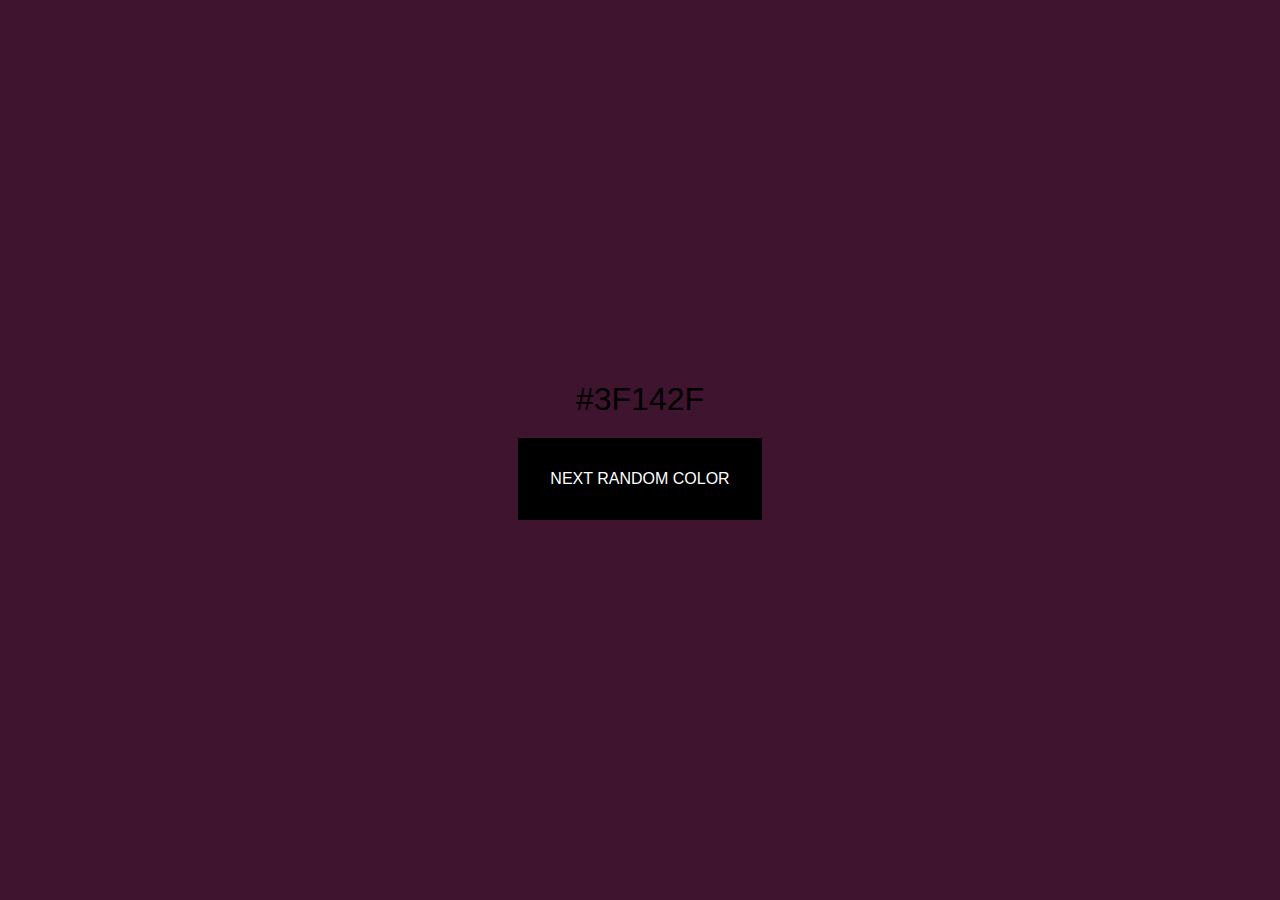
<file: Background Generator/index.html>
<!DOCTYPE html>
<html lang="en">
<head>
    <meta charset="UTF-8">
    <meta name="viewport" content="width=device-width, initial-scale=1.0">
    <title>Random Color Generator</title>
    <link rel="stylesheet" href="style.css">
</head>
<body>

    <div class="container">
        <p id="hexColor"></p>
        <a>Next Random Color</a>
    </div>

    <script src="script.js"></script>
    
</body>
</html>
</file>
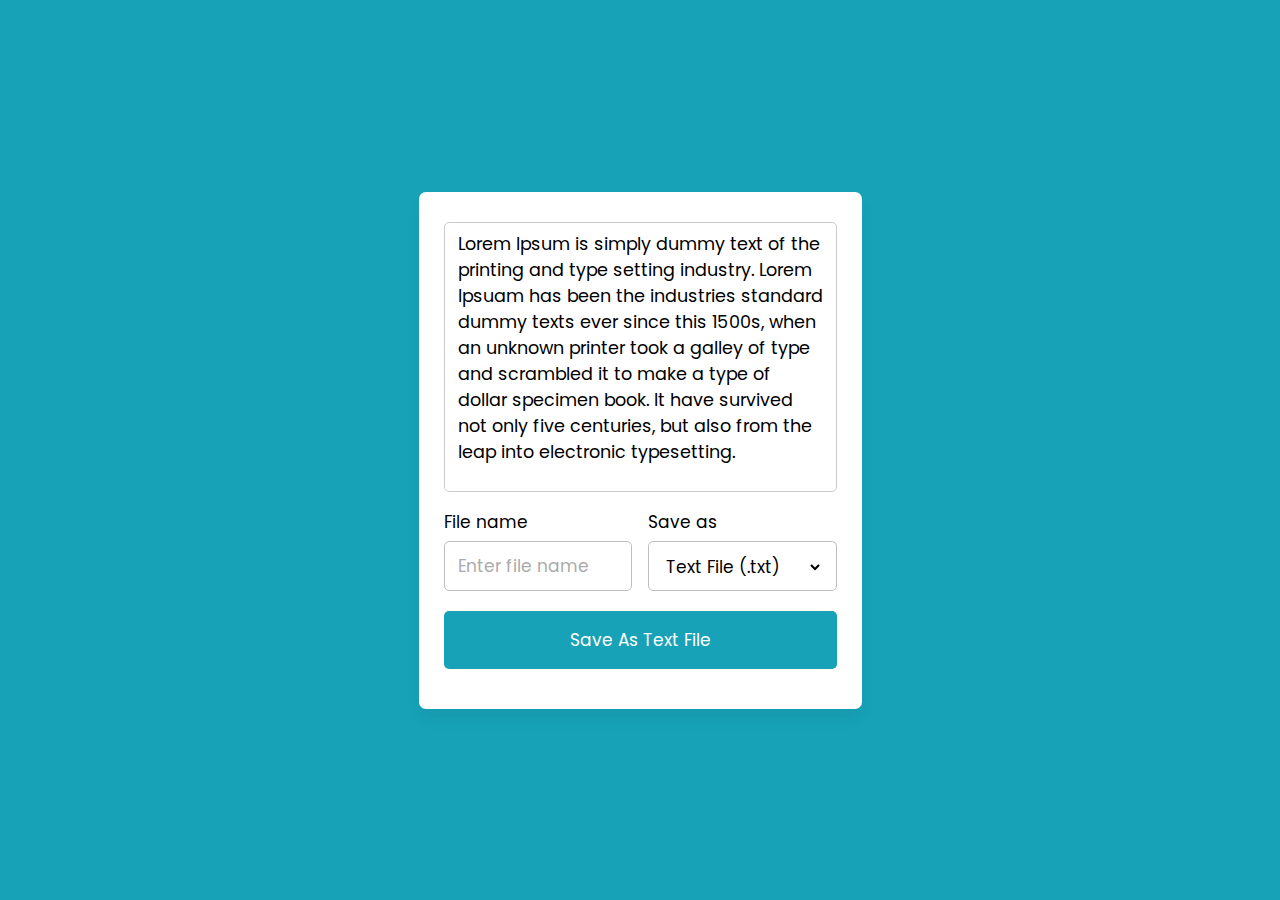
<file: File Convertor/index.html>
<!DOCTYPE html>
<!-- Coding By CodingNepal - youtube.com/codingnepal -->
<html lang="en" dir="ltr">
  <head>
    <meta charset="utf-8">
    <title>Save Text As File JavaScript | CodingNepal</title>
    <link rel="stylesheet" href="style.css">
    <meta name="viewport" content="width=device-width, initial-scale=1.0">
    <script src="script.js" defer></script>
  </head>
  <body>
    <div class="wrapper">
      <textarea spellcheck="false" placeholder="Enter something to save" required>Lorem Ipsum is simply dummy text of the printing and type setting industry. Lorem Ipsuam has been the industries standard dummy texts ever since this 1500s, when an unknown printer took a galley of type and scrambled it to make a type of dollar specimen book. It have survived not only five centuries, but also from the leap into electronic typesetting.</textarea>
      <div class="file-options">
        <div class="option file-name">
          <label>File name</label>
          <input type="text" spellcheck="false" placeholder="Enter file name">
        </div>
        <div class="option save-as">
          <label>Save as</label>
          <div class="select-menu">
            <select>
              <option value="text/plain">Text File (.txt)</option>
              <option value="text/javascript">JS File (.js)</option>
              <option value="text/html">HTML File (.html)</option>
              <option value="image/svg+xml">SVG File (.svg)</option>
              <option value="application/msword">Doc File (.doc)</option>
              <option value="application/vnd.ms-powerpoint">PPT File (.ppt)</option>
            </select>
          </div>
        </div>
      </div>
      <button class="save-btn" type="button">Save As Text File</button>
    </div>
  </body>
</html>
</file>
<file: Background Generator/style.css>
*{
    margin: 0;
    padding: 0;
}

body{
    height: 100vh;
    width: 100%;
    font-family: Verdana, Geneva, Tahoma, sans-serif;
}

.container{
    display: flex;
    flex-direction: column;
    height: 100%;
    width: 100%;
    justify-content: center;
    align-items: center;
    transition: all 0.3s ease;
}

p{
    font-size: 2em;
}

a{
    margin-top: 20px;
    cursor: pointer;
    background-color:black ;
    padding: 2em;
    text-transform: uppercase;
    user-select: none;
    color: white;
}
</file>
<file: File Convertor/style.css>
/* Import Google font - Poppins */
@import url('https://fonts.googleapis.com/css2?family=Poppins:wght@400;500;600&display=swap');
*{
  margin: 0;
  padding: 0;
  box-sizing: border-box;
  font-family: 'Poppins', sans-serif;
}
body{
  display: flex;
  align-items: center;
  justify-content: center;
  min-height: 100vh;
  padding: 10px;
  background: #17A2B8;
}
.wrapper{
  width: 443px;
  border-radius: 7px;
  background: #fff;
  padding: 30px 25px 40px;
  box-shadow: 0 10px 15px rgba(0,0,0,0.05);
}
.wrapper :where(textarea, input, select, button){
  width: 100%;
  outline: none;
  border: none;
  font-size: 17px;
  border-radius: 5px;
}
.wrapper :where(textarea, input)::placeholder{
  color: #aaa;
}
.wrapper :where(textarea, input):focus{
  box-shadow: 0px 2px 4px rgba(0,0,0,0.08);
}
.wrapper textarea{
  height: 270px;
  resize: none;
  padding: 8px 13px;
  font-size: 17.6px;
  border: 1px solid #ccc;
}
.wrapper .file-options{
  display: flex;
  margin-top: 10px;
  align-items: center;
  justify-content: space-between;
}
.file-options .option{
  width: calc(100% / 2 - 8px);
}
.option label{
  font-size: 17px;
}
.option :where(input, .select-menu){
  height: 50px;
  padding: 0 13px;
  margin-top: 6px;
  border-radius: 5px;
  border: 1px solid #bfbfbf;
}
.option .select-menu select{
  height: 50px;
  background: none;
}
.wrapper .save-btn{
  color: #fff;
  cursor: pointer;
  opacity: 0.6;
  padding: 16px 0;
  margin-top: 20px;
  pointer-events: none;
  background: #17A2B8;
}
.save-btn:hover{
  background: #148c9f;
}
textarea:valid ~ .save-btn{
  opacity: 1;
  pointer-events: auto;
  transition: all 0.3s ease;
}

@media screen and (max-width: 475px) {
  .wrapper{
    padding: 25px 18px 30px;
  }
  .wrapper :where(textarea, input, select, button, label){
    font-size: 16px!important;
  }
  .file-options .option{
    width: calc(100% / 2 - 5px);
  }
  .option :where(input, .select-menu){
    padding: 0 10px;
  }
  .wrapper .save-btn{
    padding: 15px 0;
  }
}
</file>
